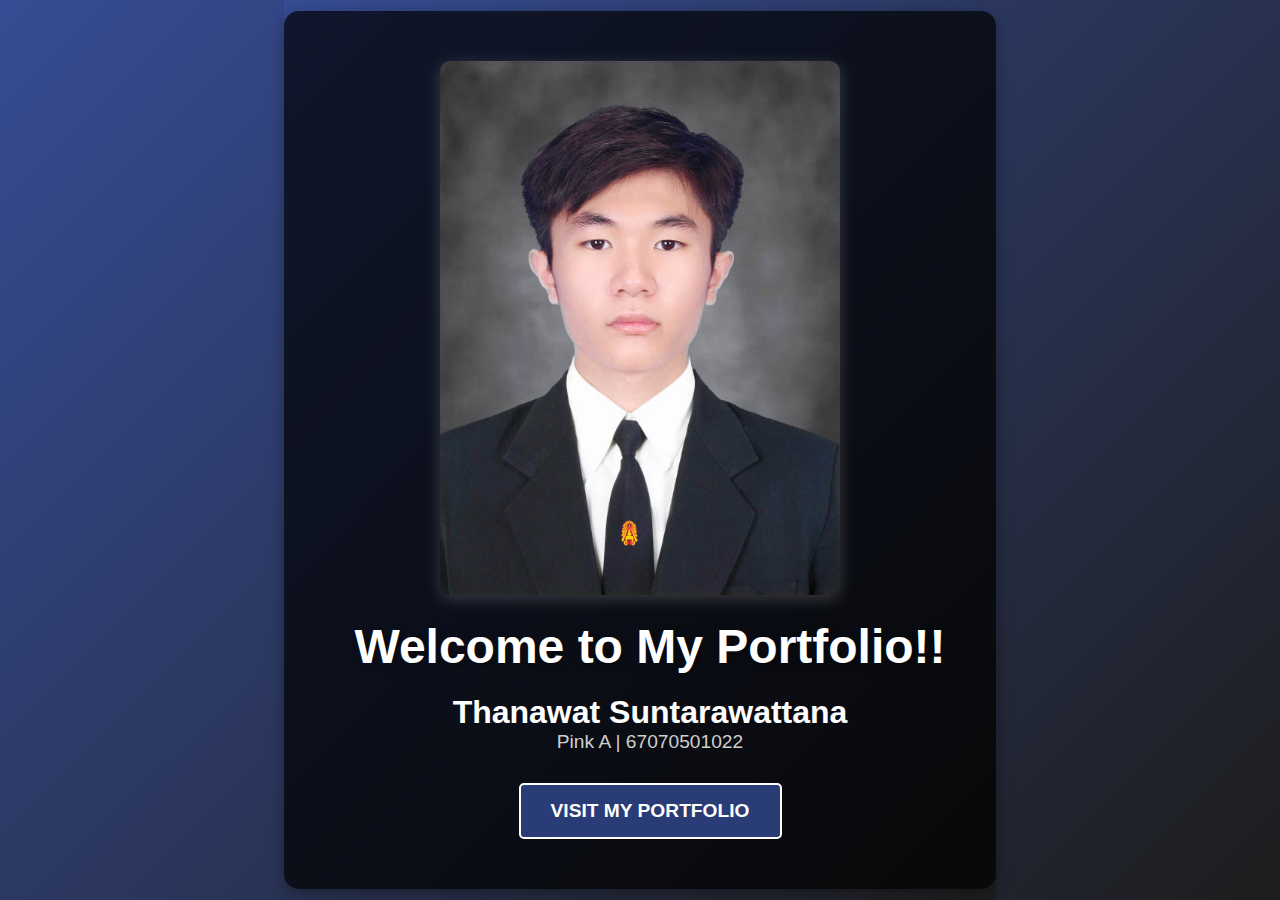
<file: Website/index.html>
<!DOCTYPE html>
<html lang="en">
<head>
    <meta charset="UTF-8">
    <meta name="viewport" content="width=device-width, initial-scale=1.0">
    <title>Welcome to My Portfolio</title>
    <link rel="stylesheet" href="Landing_Decoration.css">
</head>
<body>
    <div class="landing-container">
        <img src="./images/LandPic.png" alt="Sudlhor" class="sudlhor-image">
        <h1 class="landing-title">Welcome to My Portfolio!!</h1>
        <h1 class="My-title">Thanawat Suntarawattana</h1>
        <p>Pink A | 67070501022</p>
        <button class="landing-button" onclick="fadeOutAndRedirect()">Visit My Portfolio</button>
    </div>

    <script>
        function fadeOutAndRedirect() {
            document.body.classList.add('fade-out');
            setTimeout(() => {
                window.location.href = 'portfolio.html?transition=fade';
            }, 700);
        }
    </script>
</body>
</html>
</file>
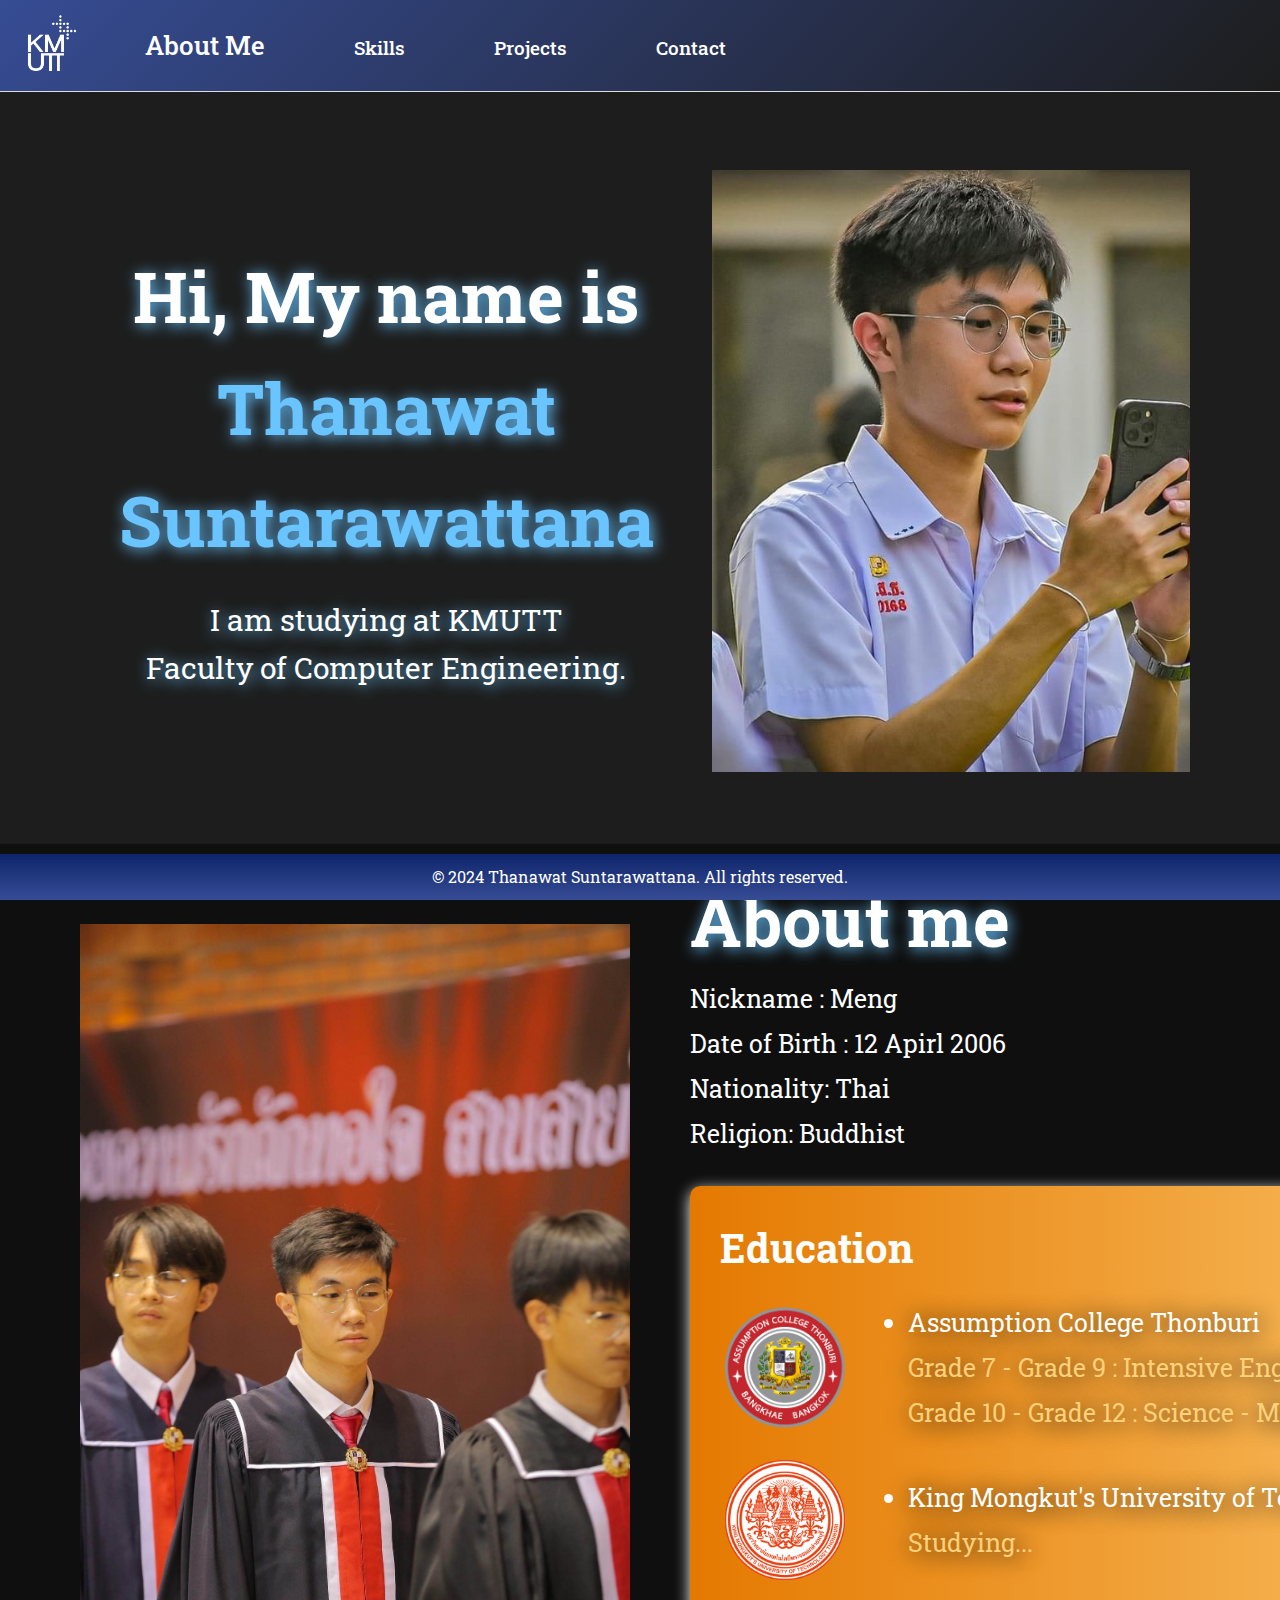
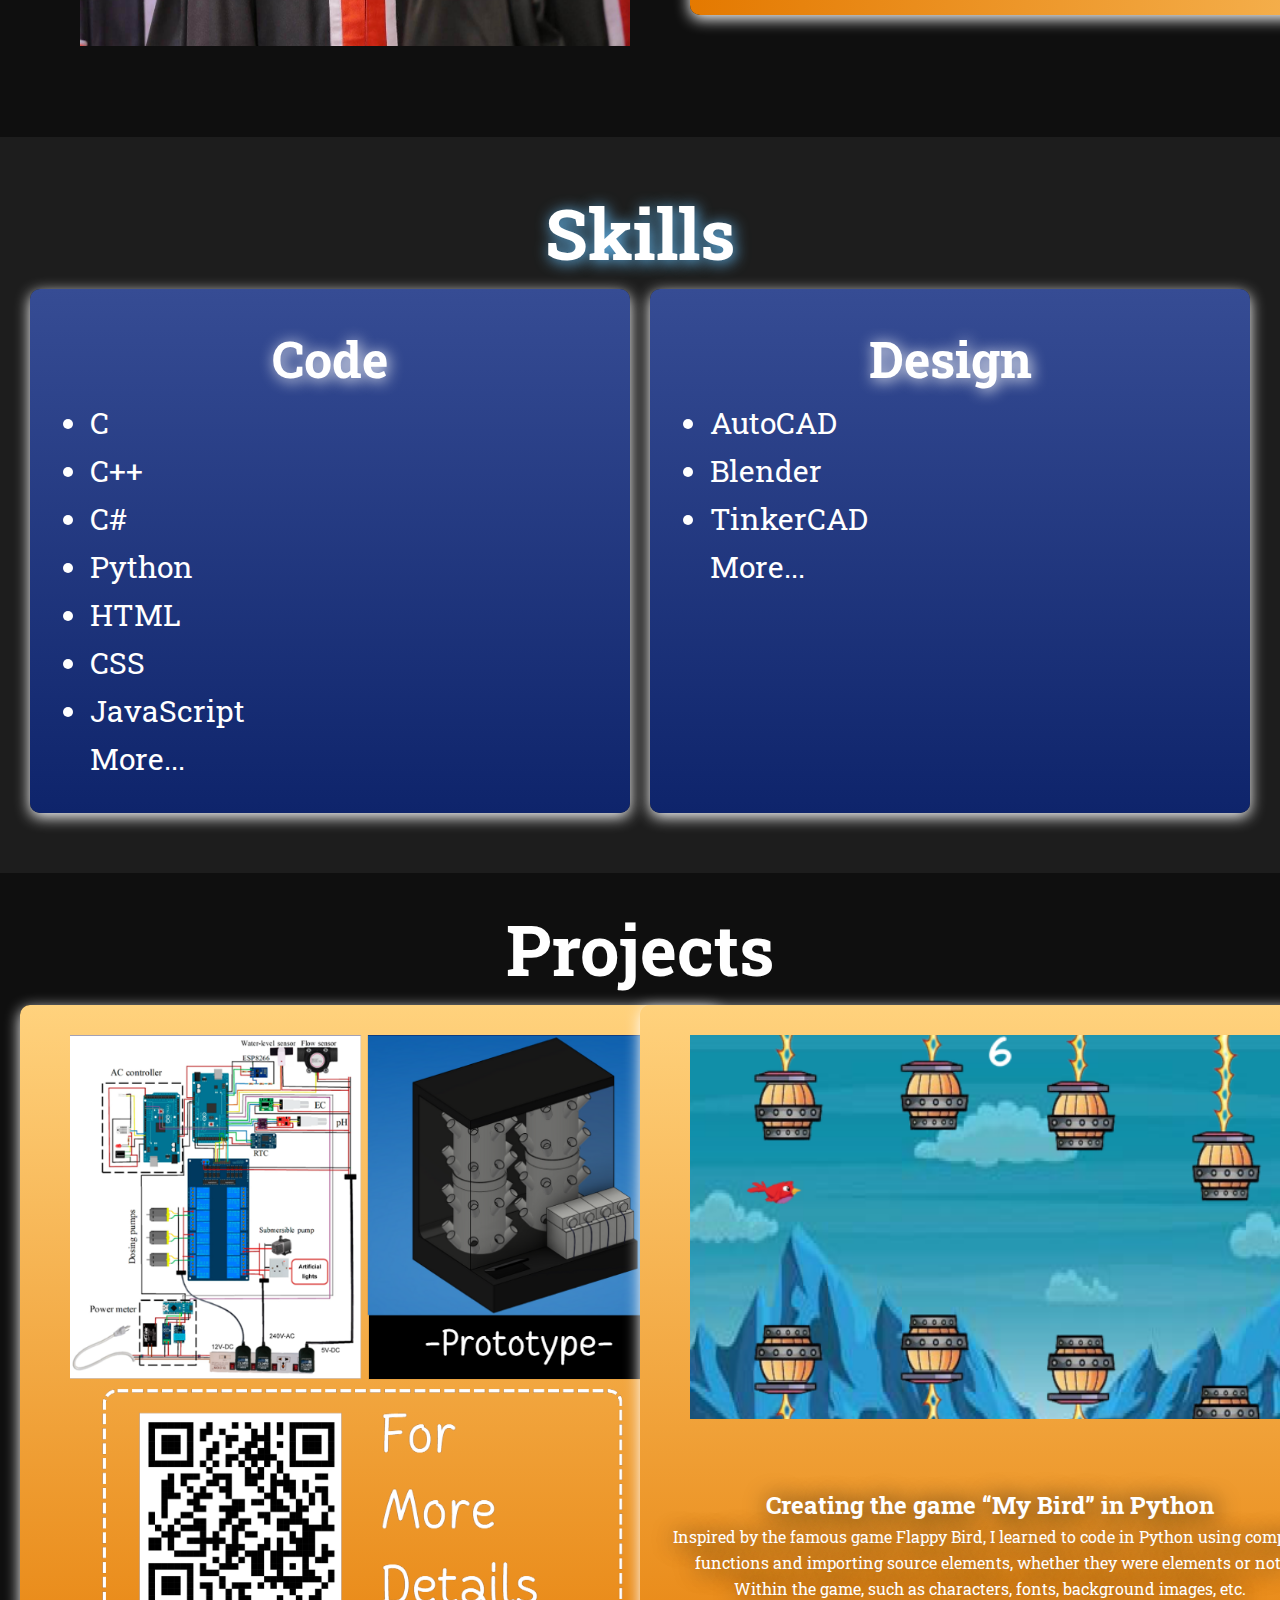
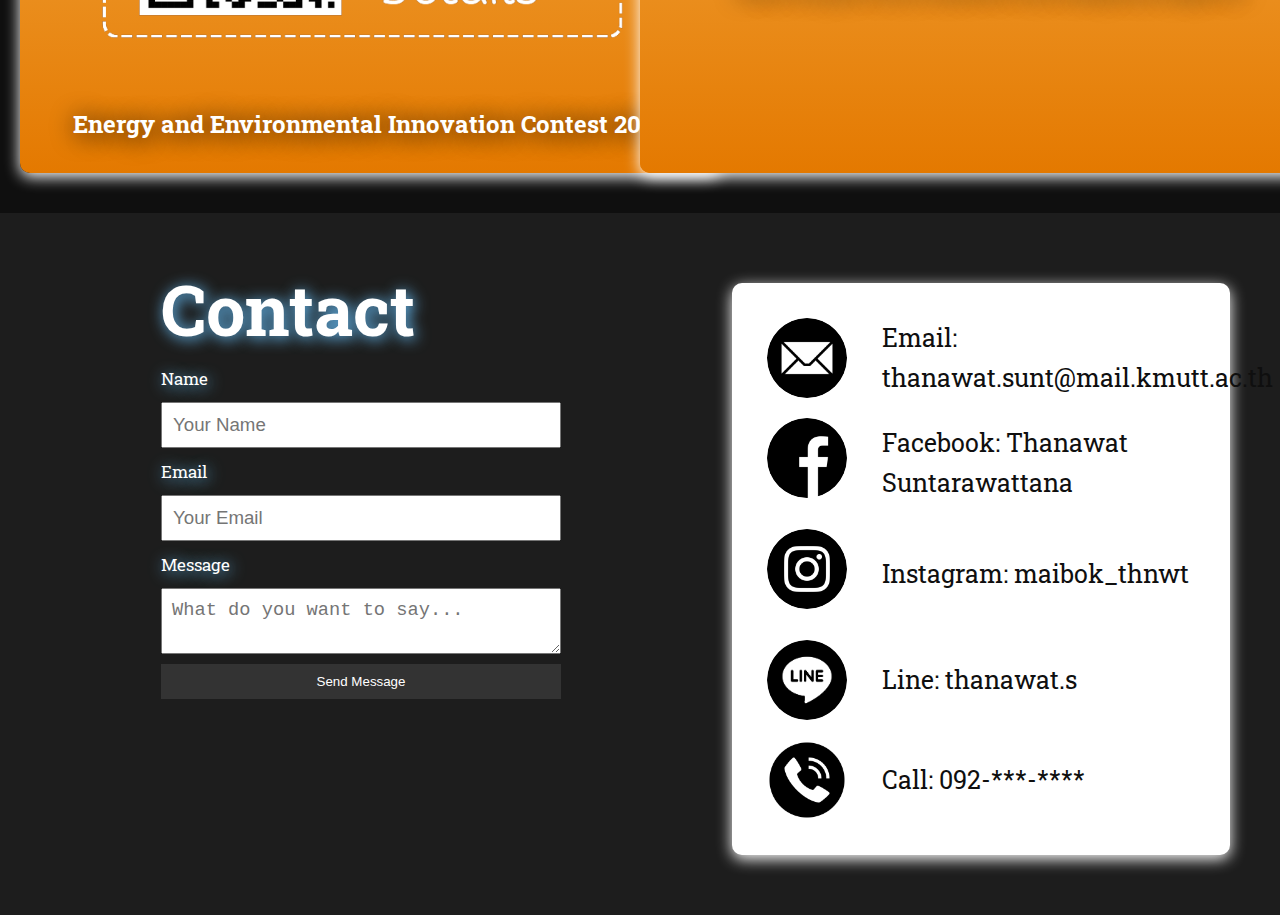
<file: Website/portfolio.html>
<!DOCTYPE html>
<html lang="en">
<head>
    <meta charset="UTF-8">
    <meta name="viewport" content="width=device-width, initial-scale=1.0">
    <title>My Portfolio</title>
    <link rel="stylesheet" href="Decorate_Portfolio.css">
    <link rel="preconnect" href="https://fonts.googleapis.com">
    <link rel="preconnect" href="https://fonts.gstatic.com" crossorigin>
    <link href="https://fonts.googleapis.com/css2?family=Roboto+Slab:wght@100..900&display=swap" rel="stylesheet">
</head>

<body>
    <header>
        <nav>
            <ul>
                <a href="index.html"><img src="./images/kmutt_logo.png" alt="KMUTT Logo"></a>
                <li><a href="#about" class="active">About Me</a></li>
                <li><a href="#skills">Skills</a></li>
                <li><a href="#projects">Projects</a></li>
                <li><a href="#contact">Contact</a></li>
            </ul>
        </nav>
    </header>

    <section id="about" class="section">
        <div class = "container">
            <h1>Hi, My name is </h1>
            <div class = "name">
                <h1>Thanawat Suntarawattana</h1>
            </div>
            <div class = "detail-about">
                <p>I am studying at KMUTT</p>
                <p>Faculty of Computer Engineering.</p>
            </div>
        </div>
        <div class = "sudlhor">
            <img src="./images/pic1.jpg" alt="sudlhor">
        </div>
    </section>

    <section id="aboutme" class="section">
        <div class = "container1">
            <img src="./images/pic2.jpg" alt="sudlhor2">
        </div>
        <div class = "container2">
            <h1>About me</h1>
            <div class = "detail">
                <p>Nickname : Meng</p>
                <p>Date of Birth : 12 Apirl 2006</p>
                <p>Nationality: Thai</p>
                <p>Religion: Buddhist</p>
            </div>
            <div class = "education">
                <h2>Education</h2>
                <div class = "act">
                    <div class = "edu-pic">
                        <img src="./images/ACT.png  " alt="act-logo">
                    </div>
                    <div class = "detail">
                        <li>Assumption College Thonburi</li>
                        <div class = "detailindetail">
                            <p>Grade 7 - Grade 9 : Intensive English Program</p>
                            <p>Grade 10 - Grade 12 : Science - Mathematics Program</p>
                        </div>
                    </div>
                </div>
                <div class = "kmutt">
                    <div class = "edu-pic">
                        <img src="./images/kmutt.png  " alt="kmutt-logo">
                    </div>
                    <div class = "detail">
                        <li>King Mongkut's University of Technology Thonburi</li>
                        <div class = "detailindetail">
                            <p>Studying...</p>
                        </div>
                    </div>
                </div>
            </div>
        </div>
    </div>
        
    </section>

    <section id="skills" class="section">
        <h1>Skills</h1>
        <div class = "container">
            <div class = "container-left">
                <h2>Code</h2>
                <div class = "detail">
                    <li>C</li>
                    <li>C++</li>
                    <li>C#</li>
                    <li>Python</li>
                    <li>HTML</li>
                    <li>CSS</li>
                    <li>JavaScript</li>
                    <p>More...</p>
                </div>
            </div>
            <div class = "container-right">
                <h2>Design</h2>
                <div class = "detail">
                    <li>AutoCAD</li>
                    <li>Blender</li>
                    <li>TinkerCAD</li>
                    <p>More...</p>
                </div>
            </div>
        </div>
    </section>

    <section id="projects" class="section">
        <h1>Projects</h1>
        <div class = "container">
            <div class="project-left">
                <img src="./images/projectpic1.png" alt="Hydro Organic">
                <h2>Energy and Environmental Innovation Contest 2023</h2>
            </div>
            <div class="project-right">
                <img src="./images/projectpic2.png" alt="My Bird">
                <h2>Creating the game “My Bird” in Python</h2>
                <p>  Inspired by the famous game Flappy Bird, I learned to code in Python using complex functions and importing source elements, whether they were elements or not. Within the game, such as characters, fonts, background images, etc.</p>
            </div>
        </div>
    </section>

    <section id="contact" class="section">
        <form id="contact-left">
            <h1>Contact</h1>
            <label for="name">Name</label>
            <input type="text" id="name" placeholder="Your Name"required>
            <label for="email">Email</label>
            <input type="email" id="email" placeholder="Your Email"required>
            <label for="message">Message</label>
            <textarea id="message" placeholder="What do you want to say..."required></textarea>
            <button type="submit">Send Message</button>
        </form>
        <div class="contact-right">
            <div class="contact-item">
                <img src="./images/email.png" alt="mail">
                <p>Email: thanawat.sunt@mail.kmutt.ac.th</p>
            </div>
            <div class="contact-item">
                <a href="https://www.facebook.com/thanawat.suntarawattana?locale=th_TH"><img src="./images/facebook.png" alt="Facebook"></a>
                <p>Facebook: Thanawat Suntarawattana</p>
            </div>
            <div class="contact-item">
                <a href="https://www.instagram.com/maibok_thnwt/"><img src="./images/instagram.png" alt="Instagram"></a>
                <p>Instagram: maibok_thnwt</p>
            </div>
            <div class="contact-item">
                <img src="./images/line.png" alt="Line">
                <p>Line: thanawat.s</p>
            </div>
            <div class="contact-item">
                <img src="./images/telephone-call.png" alt="Telephone-call">
                <p>Call: 092-***-****</p>
            </div>
        </div>
    </section>

    <footer>
        <p>&copy; 2024 Thanawat Suntarawattana. All rights reserved.</p>
    </footer>

    <script src="script.js"></script>
</body>

</html>
</file>
<file: Website/Decorate_Portfolio.css>
* {
    margin: 0;
    padding: 0;
    box-sizing: border-box;
    scroll-behavior: smooth;
    
}

body {
    font-family: 'Roboto Slab', sans-serif;
    line-height: 1.6;
    background-color: #1d1d1d;
    color: #ffffff;
    transition: opacity 0.7s ease;
}

body.fade-in {
    animation: fadeIn 2s ease-in-out forwards;
}

@keyframes fadeIn {
    0% {
        opacity: 0;
    }
    100% {
        opacity: 1;
    }
}
header { 
    position: fixed;
    top: 0;
    left: 0;
    width: 100%;
    background: linear-gradient(135deg, #364c94, #1d1d1d);
    color: #fff;
    padding: 25px 0;
    text-align: left;
    border-bottom: 1px solid #ddd;
}

nav ul {
    list-style-type: none;
    padding-left: 75px;
}

nav ul li {
    display: inline;
    margin: 0 15px;
    padding-left: 40px;
}

nav ul img{
    position: absolute;
    top: 4px;
    left: 10px;
    width: 75px;
    height: auto;
    filter: brightness(0%) invert(1);
}

nav ul li a {
    color: #fff;
    left: 200px;
    text-decoration: none;
    font-size: 1.2em;
    font-weight: 500;
    transition: 0.2s;
    margin-left: 15px;
}

nav ul li a:hover, 
nav ul li a.active{
    font-size: 1.6em;
}

.section {
    padding: 20px;
    text-align: center;
    height: auto;
    scroll-margin-top: 80px;
}

.section:nth-child(odd) {
    background-color: #0f0f0f;
}

h1{
    font-size: 70px;
}

#about, #aboutme,#skills, #projects, #contact {
    margin: 20px 0;
}

#about {
    top: 50px;
    display: grid;
    grid-template-columns: 55% 45% ;
    padding-top: 150px;
}

#about .container{
    margin-top: 70px;
    padding-left: 50px;
    text-shadow: 2px 2px 15px rgba(106, 196, 255, 1);
}

#about .container .name{
    color: rgb(106, 196, 255);
    text-shadow: 2px 2px 15px rgba(106, 196, 255, 1);
}

#about .container .detail-about{
    padding-top: 20px;
    font-size: 30px;
    text-shadow: 2px 2px 15px rgba(106, 196, 255, 1);
}

#about .sudlhor img{
    margin-right: 60px;
    padding-bottom: 25px;
    width: 478px;
    height: 627.38px;
    object-fit: cover;
    object-position: 60% 0;
}

#aboutme{
    display: flex;
    grid-template-columns: 45% 55% ;
    text-align: left;
    font-size: 25px;
}

#aboutme .container1 img{
    margin: 60px;
    align-items: center;
    width: 550px;
    height: 721.88px;
    object-fit: cover;
    object-position: 60% 0;
}

#aboutme h1{
    text-shadow: 2px 2px 15px rgba(106, 196, 255, 1);
}

#aboutme .detail{
    line-height: 1.8;
}

#aboutme .education{
    margin-top: 30px;
    width: 1000px;
    height: auto;
    margin-bottom: 20px;
    padding: 30px;
    border-radius: 10px;
    box-shadow: 0px 4px 15px rgba(255, 255, 255, 1);
    background: linear-gradient(90deg, #e47900, #ffd27d);
}

#aboutme .education h2{
    font-size: 40px;
}

#aboutme .education .act{
    display: grid;
    grid-template-columns: 20% 70%;
    text-shadow: 2px 2px 25px rgb(0, 0, 0);
}

#aboutme .education .act .edu-pic{
    display: inline-flex ;
    align-items: center;
}

#aboutme .education .act .edu-pic img{
    width: 120px;
    height: auto;
    margin: 5px;
}

#aboutme .education .act .detail{
    margin-top: 20px;
    margin-bottom: 20px;
    display: block ;
    align-items: center;
}

#aboutme .education .act .detail .detailindetail{
    color:rgb(255, 209, 122);
}

#aboutme .education .kmutt{
    display: grid;
    grid-template-columns: 20% 70%;
    text-shadow: 2px 2px 25px rgb(0, 0, 0);
}

#aboutme .education .kmutt .edu-pic{
    display: inline-flex ;
    align-items: center;
    margin: 5px;
}

#aboutme .education .kmutt .edu-pic img{
    width: 120px;
    height: auto;
}

#aboutme .education .kmutt .detail{
    margin-top: 20px;
    margin-bottom: 20px;
    display: block ;
    align-items: center;
}

#aboutme .education .kmutt .detail .detailindetail{
    color:rgb(255, 209, 122);
}


#skills h1{
    text-shadow: 2px 2px 15px rgba(106, 196, 255, 1);
}

#skills .container h2{
    font-size: 50px;
    text-shadow: 2px 2px 15px #ffffff;
}

#skills .container{
    display: grid;
    grid-template-columns: 50% 50%;
}

#skills .container-left{
    display: block;
    margin-left: auto;
    margin-right: auto;
    width: 600px;
    height: auto;
    margin-bottom: 20px;
    padding: 30px;
    border-radius: 10px;
    box-shadow: 0px 4px 15px rgba(255, 255, 255, 1);
    background: linear-gradient(0deg, #0e246b, #364c94);
}
#skills .container-left .detail{
    font-size: 30px;
    text-align: left;
    padding-left: 30px;
}


#skills .container-right{
    display: block;
    margin-left: auto;
    margin-right: auto;
    width: 600px;
    height: auto;
    margin-bottom: 20px;
    padding: 30px;
    border-radius: 10px;
    box-shadow: 0px 4px 15px rgba(255, 255, 255, 1);
    background: linear-gradient(0deg, #0e246b, #364c94);
}

#skills .container-right .detail{
    font-size: 30px;
    text-align: left;
    padding-left: 30px;
}

#projects .container{
    display: grid;
    grid-template-columns: 50% 50%;
}

#projects .container .project-left {
    display: block;
    margin-left: auto;
    margin-right: auto;
    width: 700px;
    height: auto;
    margin-bottom: 20px;
    padding: 30px;
    border-radius: 10px;
    box-shadow: 0px 4px 15px rgba(255, 255, 255, 1);
    background: linear-gradient(0deg, #e47900, #ffd27d);
    text-shadow: 2px 2px 25px rgb(0, 0, 0);
}

#projects .container .project-left img{
    width: 600px;
    height:auto;
    margin-bottom: 60px;
}

#projects .container .project-right {
    display: block;
    margin-left: auto;
    margin-right: auto;
    width: 700px;
    height: auto;
    margin-bottom: 20px;
    padding: 30px;
    border-radius: 10px;
    box-shadow: 0px 4px 15px rgba(255, 255, 255, 1);
    background: linear-gradient(0deg, #e47900, #ffd27d);
    text-shadow: 2px 2px 25px rgb(0, 0, 0);
}

#projects .container .project-right img{
    width: 600px;
    height:auto;
    margin-bottom: 60px;
}

#contact{
    display: grid;
    grid-template-columns: 55% 45%;
    text-align: left;
}

#contact #contact-left {
    text-shadow: 2px 2px 15px rgba(106, 196, 255, 1);
    font-size: 17px;
}

.contact-right{
    display: flex;
    flex-direction: column;
    gap: 10px;
    margin: 30px;
    width: auto;
    height: auto;
    margin-bottom: 20px;
    padding: 30px;
    border-radius: 10px;
    box-shadow: 0px 4px 15px rgba(255, 255, 255, 1);
    background: white;
    color: #0f0f0f;
    font-size: 25px;
}

.contact-item {
    display: flex;
    align-items: center;
    gap: 30px;
}

.contact-right img {
    width: 80px;
    height: 80px;
    margin: 5px;
    border-radius: 50%;
    transition: transform 0.3s ease, opacity 0.3s ease;
}

.contact-right img:hover {
    transform: scale(1.1);
    opacity: 0.8;
}

form {
    display: flex;
    flex-direction: column;
    max-width: 400px;
    margin: 0 auto;
}

form input, form textarea {
    width: 400px;
    margin: 10px 0;
    padding: 10px;
    font-size: 1.1em;
}

form button {
    padding: 10px;
    background-color: #333;
    color: #fff;
    border: none;
    cursor: pointer;
}

form button:hover {
    background-color: #555;
}

footer {
    background: linear-gradient(180deg, #0e246b, #364c94);
    color: #fff;
    text-align: center;
    padding: 10px;
    position: fixed;
    bottom: 0;
    width: 100%;
}

@media (max-width: 768px) {
    header {
        padding: 15px 0;
    }

    nav ul {
        padding-left: 20px;
    }

    nav ul li {
        padding-left: 20px;
    }

    .section {
        padding: 10px;
    }

    h1 {
        font-size: 40px;
    }

    #about, #aboutme, #skills, #projects, #contact {
        margin: 10px 0;
    }

    #about {
        grid-template-columns: 1fr;
        padding-top: 100px;
    }

    #about .container {
        padding-left: 20px;
        font-size: 18px;
    }

    #about .sudlhor img {
        width: 100%;
        height: auto;
        margin: 0;
    }

    #aboutme {
        flex-direction: column;
    }

    #aboutme .container1 img {
        width: 100%;
        height: auto;
        margin: 0;
    }

    #skills .container, #projects .container {
        grid-template-columns: 1fr;
    }

    #skills .container-left, #skills .container-right, #projects .container .project-left, #projects .container .project-right {
        width: 90%;
        font-size: 20px;
    }

    #projects .container img {
        width: 100%;
    }

    #contact {
        grid-template-columns: 1fr;
    }

    .contact-right {
        font-size: 20px;
    }

    footer {
        font-size: 14px;
    }
}
</file>
<file: Website/Landing_Decoration.css>
/* General Reset */
* {
    margin: 0;
    padding: 0;
    box-sizing: border-box;
}

/* Body Styling with Transition */
body, html {
    height: 100%;
    display: flex;
    align-items: center;
    justify-content: center;
    font-family: 'Roboto Slab', sans-serif;
    background: linear-gradient(135deg, #364c94, #1d1d1d);
    color: #ffffff;
    transition: opacity 0.7s ease;
}

/* Fade-Out Effect */
.fade-out {
    opacity: 0;
}

.sudlhor-image {
    width: 400px;
    height: auto;
    margin-bottom: 20px;
    border-radius: 10px;
    box-shadow: 0px 4px 15px rgba(163, 163, 163, 0.3);
}


/* Container Styling */
.landing-container {
    align-items: center;
    text-align: center;
    padding: 50px;
    background-color: rgba(0, 0, 0, 0.7);
    border-radius: 15px;
    box-shadow: 0px 4px 15px rgba(0, 0, 0, 0.3);
    max-width: 100%;
}

.landing-container h1, .landing-container p, .landing-container button {
    margin-left: 20px;
}

.landing-title {
    font-size: 3em;
    font-weight: 700;
    margin-bottom: 20px;
    color: #ffffff;
    text-shadow: 2px 2px 8px rgba(0, 0, 0, 0.5);
}

.landing-container p {
    font-size: 1.2em;
    margin-bottom: 30px;
    color: #cfcfcf;
}

.landing-button {
    padding: 15px 30px;
    font-size: 1.2em;
    color: #ffffff;
    background: #2a3c75;
    border: 2px solid #ffffff;
    border-radius: 5px;
    cursor: pointer;
    transition: all 0.3s ease;
    text-transform: uppercase;
    font-weight: bold;
}

.landing-button:hover {
    background: #ffffff;
    color: #2a3c75;
    transform: scale(1.05);
}

@keyframes fadeIn {
    from { opacity: 0; transform: translateY(-10px); }
    to { opacity: 1; transform: translateY(0); }
}

.landing-container {
    animation: fadeIn 1s ease-out;
}
</file>
